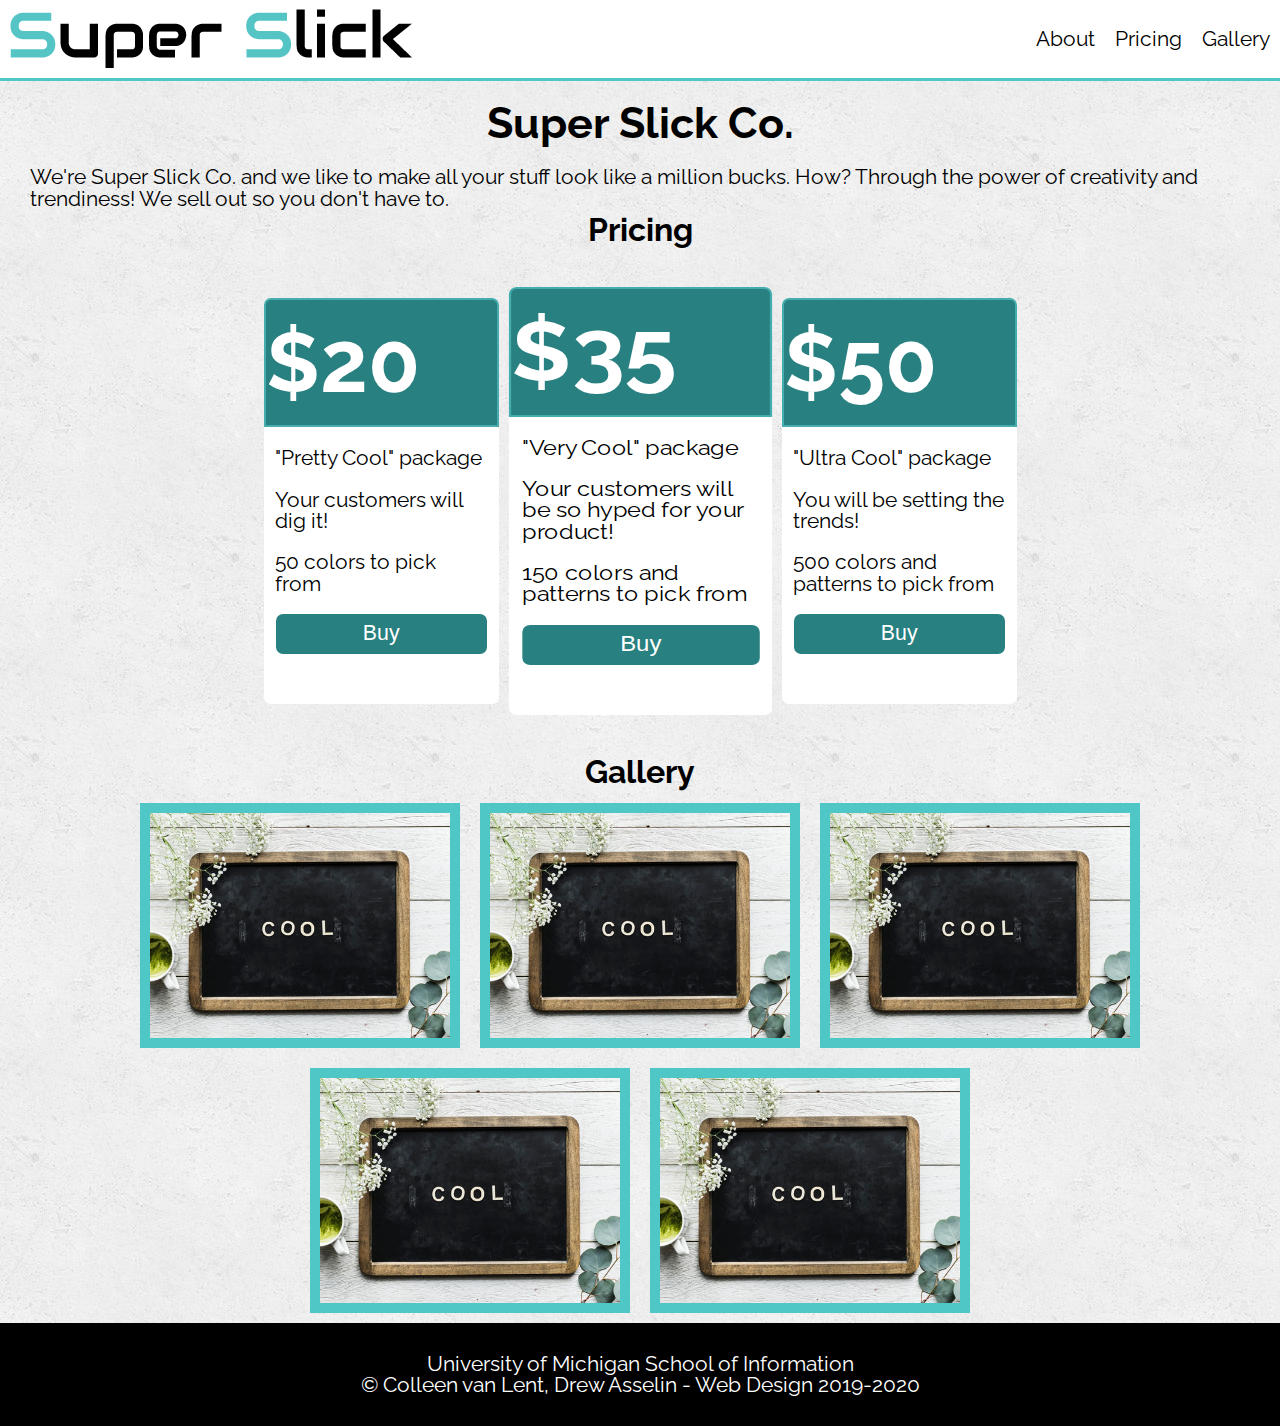
<file: index.html>
<!DOCTYPE html>
<html lang="en">
  <head>
    <meta charset="utf-8">
    <link rel="shortcut icon" type="image/png" href="images/logo_icon.png"/>
    <link rel="stylesheet" type="text/css" href="css/html5reset.css">
    <link rel="stylesheet" type="text/css" href="css/style.css">
    <link href="https://fonts.googleapis.com/css?family=Raleway:200&display=swap" rel="stylesheet">
    <title>Super Slick Co.</title>
  </head>
  <body>
    <a class = "skip" href="#skip">Skip to Main Content</a>
    <header>
      <img src="images/logo.png" alt="logo" id = "logo">
      <nav>
        <ul class="nav_links">
          <li class="nav_item"><a href="#skip">About</a></li>
          <li class="nav_item"><a href="#pricing">Pricing</a></li>
          <li class="nav_item"><a href="#gallery">Gallery</a></li>
        </ul>
    </nav>
  </header>
  <main class="about" id="skip">
    <h1>Super Slick Co.</h1>
    <p>We're Super Slick Co. and we like to make all your stuff look like a million bucks. How? Through the power of creativity and trendiness! We sell out so you don't have to.</p>
    <h2 id = "pricing">Pricing</h2>
      <div class="pricing">
        <div class="card">
          <header><h3>$20</h3></header>
          <ul>
            <li>"Pretty Cool" package</li>
            <li>Your customers will dig it!</li>
            <li>50 colors to pick from</li>
          </ul>
          <button>Buy</button>
        </div>
        <div class="card card_big">
          <header><h3>$35</h3></header>
          <ul>
            <li>"Very Cool" package</li>
            <li>Your customers will be so hyped for your product!</li>
            <li>150 colors and patterns to pick from</li>
          </ul>
          <button>Buy</button>
        </div>
        <div class="card">
          <header><h3>$50</h3></header>
          <ul>
            <li>"Ultra Cool" package</li>
            <li>You will be setting the trends!</li>
            <li>500 colors and patterns to pick from</li>
          </ul>
          <button>Buy</button>
        </div>
      </div>
      <h2 id = "gallery">Gallery</h2>
        <div class="gallery">
          <img id="image1" src="images/sample.jpg" alt="" />
          <img id="image2" src="images/sample.jpg" alt="" />
          <img id="image3" src="images/sample.jpg" alt="" />
          <img id="image4" src="images/sample.jpg" alt="" />
          <img id="image5" src="images/sample.jpg" alt="" />
        </div>
      </main>
    <footer>
      <p>University of Michigan School of Information <br/>
        &copy; Colleen van Lent, Drew Asselin - Web Design 2019-2020</p>
    </footer>
  </body>
</html>
</file>
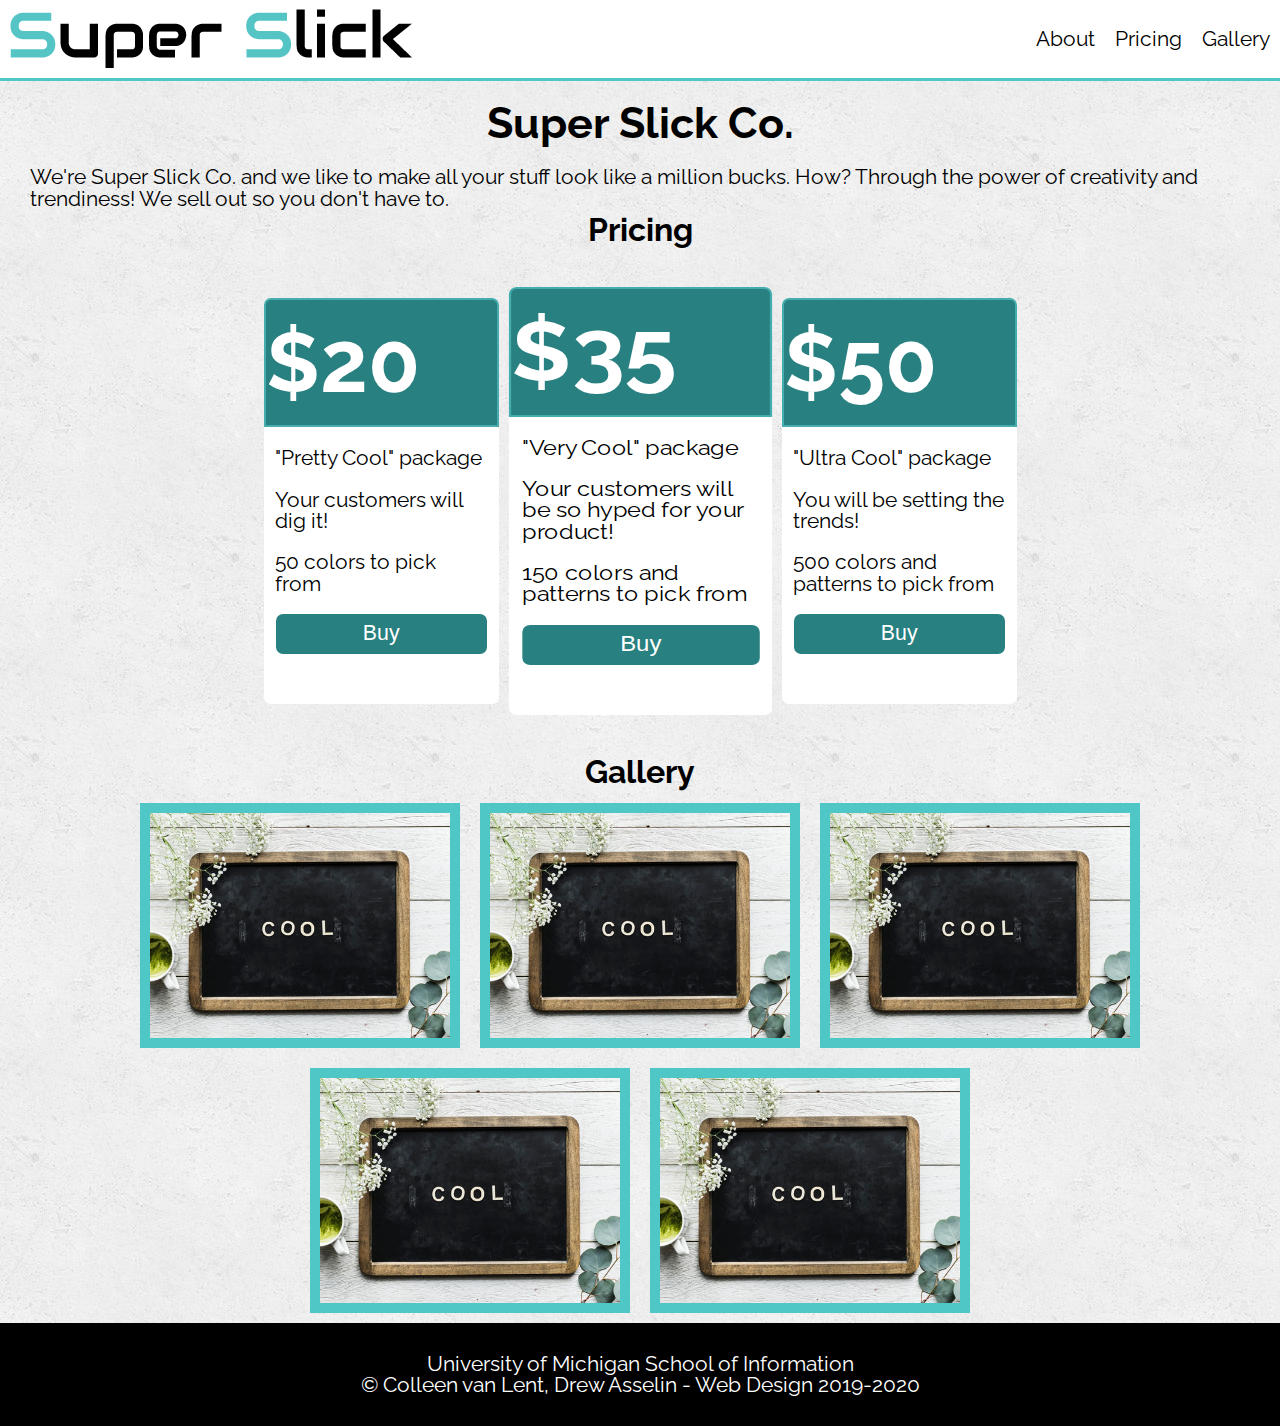
<file: hw5-correct.html>
<!DOCTYPE html>
<html lang="en">
  <head>
    <meta charset="utf-8">
    <link rel="shortcut icon" type="image/png" href="images/logo_icon.png"/>

    <link rel="stylesheet" type="text/css" href="css/html5reset.css">
    <link rel="stylesheet" type="text/css" href="css/style.css">
    <link href="https://fonts.googleapis.com/css?family=Raleway:200&display=swap" rel="stylesheet">
    <title>Super Slick Co.</title>
  </head>
  <body>
    <a class = "skip" href="#skip">Skip to Main Content</a>
    <header>
      <img src="images/logo.png" alt="logo" id = "logo">
      <nav>
        <ul class="nav_links">
          <li class="nav_item"><a href="#skip">About</a></li>
          <li class="nav_item"><a href="#pricing">Pricing</a></li>
          <li class="nav_item"><a href="#gallery">Gallery</a></li>
        </ul>
    </nav>
  </header>
  <main class="about" id="skip">
    <h1>Super Slick Co.</h1>
    <p>We're Super Slick Co. and we like to make all your stuff look like a million bucks. How? Through the power of creativity and trendiness! We sell out so you don't have to.</p>

    <h2 id = "pricing">Pricing</h2>
      <div class="pricing">
        <div class="card">
          <header><h3>$20</h3></header>
          <ul>
            <li>"Pretty Cool" package</li>
            <li>Your customers will dig it!</li>
            <li>50 colors to pick from</li>
          </ul>
          <button>Buy</button>
        </div>
        <div class="card card_big">
          <header><h3>$35</h3></header>
          <ul>
            <li>"Very Cool" package</li>
            <li>Your customers will be so hyped for your product!</li>
            <li>150 colors and patterns to pick from</li>
          </ul>
          <button>Buy</button>
        </div>
        <div class="card">
          <header><h3>$50</h3></header>
          <ul>
            <li>"Ultra Cool" package</li>
            <li>You will be setting the trends!</li>
            <li>500 colors and patterns to pick from</li>
          </ul>
          <button>Buy</button>
        </div>
      </div>

      <h2 id = "gallery">Gallery</h2>
        <div class="gallery"> 
          <img id="image1" src="images/sample.jpg" alt="" />
          <img id="image2" src="images/sample.jpg" alt="" />
          <img id="image3" src="images/sample.jpg" alt="" />
          <img id="image4" src="images/sample.jpg" alt="" />
          <img id="image5" src="images/sample.jpg" alt="" />
        </div>
      </main>

    <footer>
      <p>University of Michigan School of Information <br/>
        &copy; Colleen van Lent, Drew Asselin - Web Design 2019-2020</p>
    </footer>
  </body>
</html>
</file>
<file: css/style.css>
body{
  font-family: 'Raleway', sans-serif; /* Test for this*/
  margin: 0;
  padding: 0;
  font-size: 16pt; /* test for this! Make all sizes em or rem */
  background-image: url('../images/concrete_seamless.png');
}

h1{
  font-size: 2em;
  text-align: center;
  line-height: 2;
}

h2{
  font-size: 1.5em;
  text-align: center;
  padding: 5px;
}

p {
  padding: 0 30px;
}

a.skip{
  background: white;
  left: 0;
  padding: 6px;
  position: absolute;
  top: -40px;
  -webkit-transition: top 1s ease-out;
  transition: top 1s ease-out;
  z-index: 1;
}

a.skip:focus{
  top:20px;
  color: black;
  text-decoration-style: solid;
}

*:focus{
  border: 2px solid black;
}

footer{
  background-color: black;
  color: white;
  padding: 30px;
  text-align: center;
}

/*
Keyframes for animation*/

@-webkit-keyframes logo_wiggle{
  from {width: 25px;}
  to {width: 420px;}
}

@keyframes logo_wiggle{
  from {width: 25px;}
  to {width: 420px;}
}

#logo{
  animation-iteration-count: 1;
  animation: logo_wiggle;
  animation-duration: 3s;
}

/* Cards! */
.pricing{
    min-height: 500px;
    display: flex;
    flex-direction: row;
    flex-wrap: wrap;
    justify-content: center;
    align-items: center;
}

.card {
  margin: 12px;
  background: #fff;
  border-radius: 7px;
  padding: 0 0 50px 0;
  width: 400px;
  flex-basis: 400px;
  /*align-items: center;*/
}

.card > header{
  background: #288080;
  border: 2px solid #45ADAD;
  padding: 20px 0;
  border-radius: 7px 7px 0 0;
}

.card > ul{
  list-style: none;
  padding: 0;
}

.card > ul li {
  width: 90%;
  margin: 20px auto;
}

.card button{
  width: 90%;
  height: 40px;
  border: 0;
  margin-left: 12px;
  border-radius: 7px;
  background: #288080;
  color: white;
  font-size: 1em;
}

.card h3{
  font-size: 4em;
  color: white;
  text-align: center;
}

.card_big{
  -webkit-transform: initial;
          transform: initial;
}

/* Gallery! */

.gallery{
  display: flex;
  flex-wrap: wrap;
  min-height: 350px; /*changed this from 600px to 350px to eliminate space between gallery title and gallery photos*/
  justify-content: center;
  align-items: center;
}

.gallery > img{
  border: 10px #50C7C7 solid;
  margin: 10px;
  width: 300px;
}

/* Navbar */
header{
  background: #fff;
  border-bottom: 3px solid #50C7C7;
  display: flex;
  align-items: center;
  flex-direction: column;
  justify-content: center;
}

.nav_links{
  display: flex;
  flex-direction: column;
  list-style: none;
  text-align: center;
}

.nav_item a{
  color: black;
  text-decoration: none;
}

.nav_item a:hover, a:focus{
  color: #50C7C7;
  text-decoration: underline;
  -webkit-text-decoration-style: dotted;
          text-decoration-style: dotted;
}

@media screen and (min-width: 850px){
  /* Cards! */
  .card {
    flex-basis: 235px;
    flex-direction: row;
  }

  /*.pricing{
    display: flex;
    flex-direction: row;
  }*/

  .card_big{
    -webkit-transform: scaleX(1.12);
            transform: scaleX(1.12);
  }

  /* Navbar */
  header{
    display: flex;
    justify-content: space-between;
    flex-direction: row;
    align-items: center;
  }

  .nav_links{
    display: flex;
    flex-direction: row;
    justify-content: space-between;
  }

  .nav_item a{
    padding: 10px;
  }
}

@media screen and (prefers-reduced-motion: reduce) {

  #logo{
    animation: none;
  }
}

@media print {
  body{
    background: transparent;
  }

  .gallery{
    display: none;
  }

  #gallery{
    display: none;
  }

  .pricing{
    align-items: flex-start;
    /*flex-direction: row;*/
  }

  .card{
    flex-basis: 200px;
  }
}

/*reduce motion????*/
</file>
